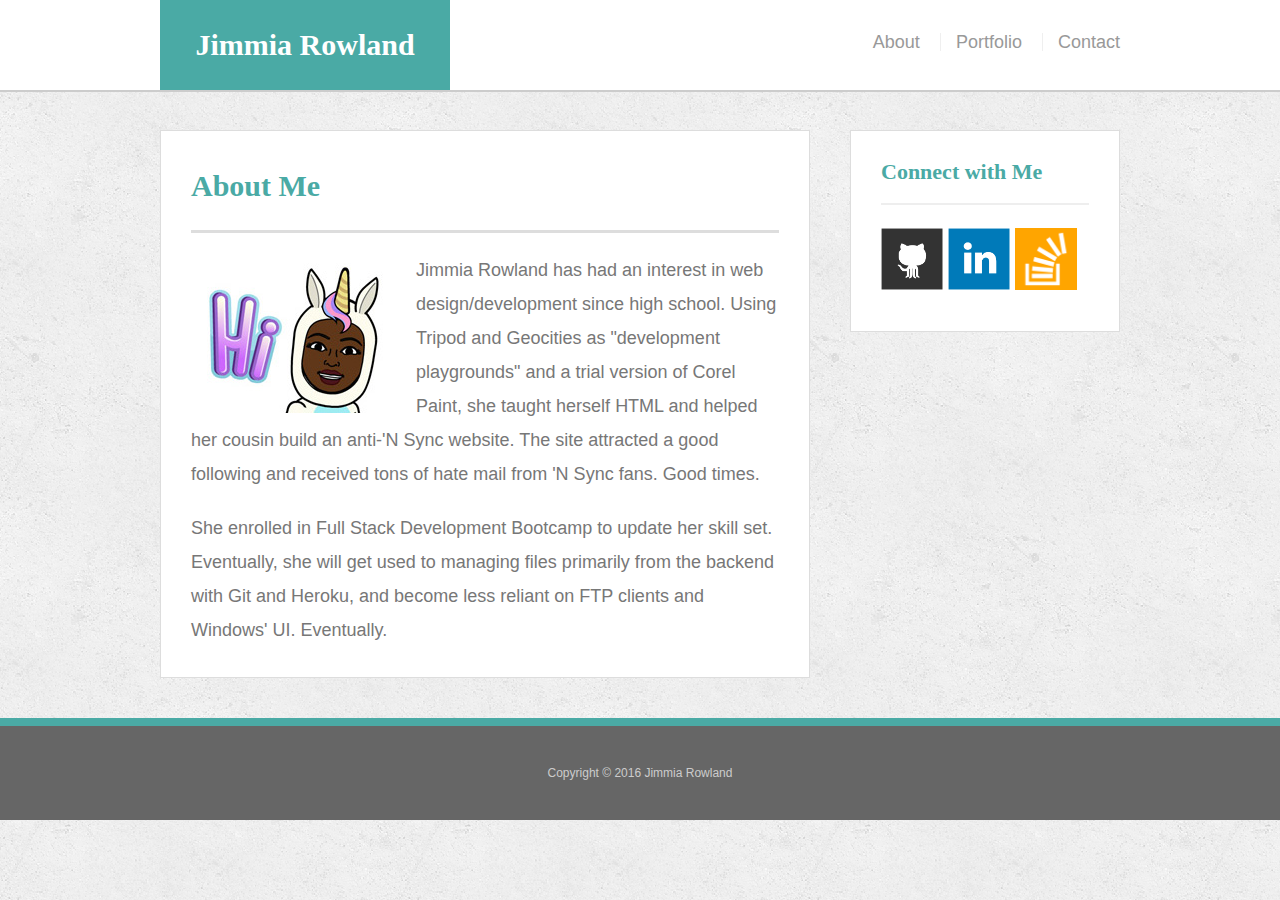
<file: index.html>
<!--  -->

<!doctype html>
<html lang="en-us">

<head>
  <meta charset="UTF-8">
  <meta name="viewport" content="width=device-width, initial-scale=1">
  <title>About | Jimmia Rowland</title>
  <link rel="stylesheet" type="text/css" href="assets/css/reset.css">
  <link rel="stylesheet" type="text/css" href="assets/css/style.css">
</head>

<body>

  <header id="masthead">
    <div class="container">
      <a href="index.html" id="logo">Jimmia Rowland</a>
      <nav>
        <a href="index.html">About</a>
        <a href="portfolio.html">Portfolio</a>
        <a href="contact.html">Contact</a>
      </nav>
    </div>
  </header>

  <div id="main-container" class="container">
    <section class="main-section">
      <h1>About Me</h1>

      <img src="assets/images/profile-pic.jpg" class="auth-image" alt="Jimmia Rowland">

      <p>Jimmia Rowland has had an interest in web design/development since high school. Using Tripod and Geocities as "development playgrounds" and a trial version of Corel Paint, she taught herself HTML and helped her cousin build an anti-'N Sync website. The site attracted a good following and received tons of hate mail from 'N Sync fans. Good times.</p>

      <p>She enrolled in Full Stack Development Bootcamp to update her skill set. Eventually, she will get used to managing files primarily from the backend with Git and Heroku, and become less reliant on FTP clients and Windows' UI. Eventually.</p>

    </section>

    <section class="sidebar">
      <div id="connect">
        <h2>Connect with Me</h2>

        <a href="https://github.com/JRowland01" target="_blank"><img src="assets/images/github-128.png" class="social" alt="GitHub" /></a>
        <a href="https://www.linkedin.com/in/jimmiarowland" target="_blank"><img src="assets/images/linkedin-128.png" class="social" alt="LinkedIn" /></a>
        <a href="http://stackoverflow.com/users/7407451/srajai" target="_blank"><img src="assets/images/stackoverflow-128.png" class="social" alt="Stack Overflow" /></a>
      </div>
    </section>
  </div>

  <footer>
    <div class="container">
      Copyright &copy; 2016 Jimmia Rowland
    </div>
  </footer>
</body>

</html>
</file>
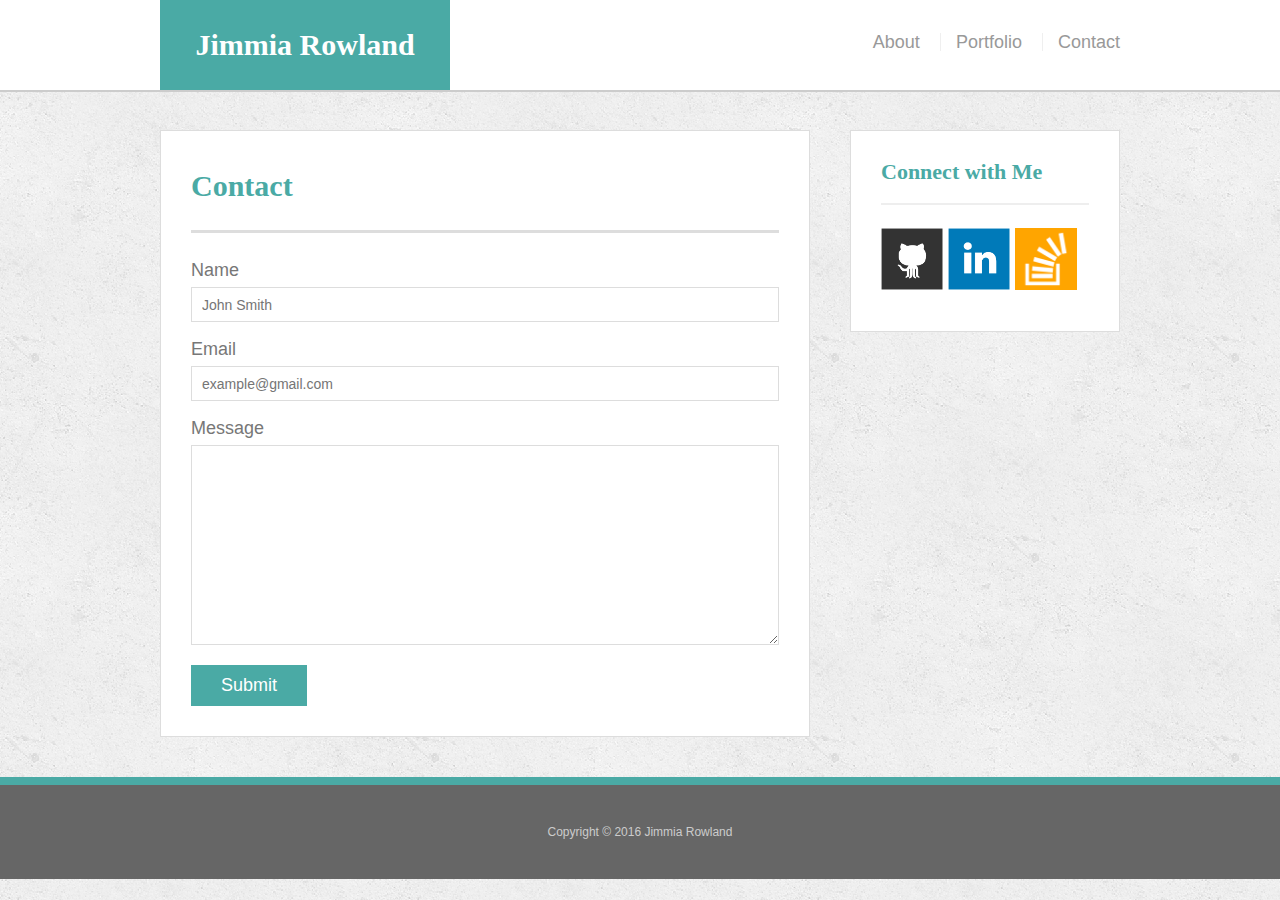
<file: contact.html>
<!doctype html>
<html lang="en-us">

<head>
  <meta charset="UTF-8">
  <meta name="viewport" content="width=device-width, initial-scale=1">
  <title>Contact | Jimmia Rowland</title>
  <link rel="stylesheet" type="text/css" href="assets/css/reset.css">
  <link rel="stylesheet" type="text/css" href="assets/css/style.css">
</head>

<body>

  <header id="masthead">
    <div class="container">
      <a href="index.html" id="logo">Jimmia Rowland</a>
      <nav>
        <a href="index.html">About</a>
        <a href="portfolio.html">Portfolio</a>
        <a href="contact.html">Contact</a>
      </nav>
    </div>
  </header>

  <div id="main-container" class="container">
    <section class="main-section">
      <h1>Contact</h1>

      <form id="contact-form">
        <ul>
          <li>
            <label for="name">Name</label>
            <input type="text" id="name" name="name" placeholder="John Smith" required="required">
          </li>
          <li>
            <label for="email">Email</label>
            <input type="email" id="email" name="email" placeholder="example@gmail.com" required="required">
          </li>
          <li>
            <label for="message">Message</label>
            <textarea id="message" name="message" required="required"></textarea>
          </li>
        </ul>
        <input type="submit">
      </form>

    </section>

    <section class="sidebar">
      <div id="connect">
        <h2>Connect with Me</h2>

        <a href="https://github.com/JRowland01" target="_blank"><img src="assets/images/github-128.png" class="social" alt="GitHub" /></a>
        <a href="https://www.linkedin.com/in/jimmiarowland" target="_blank"><img src="assets/images/linkedin-128.png" class="social" alt="LinkedIn" /></a>
        <a href="http://stackoverflow.com/users/7407451/srajai" target="_blank"><img src="assets/images/stackoverflow-128.png" class="social" alt="Stack Overflow" /></a>
      </div>
    </section>
  </div>

  <footer>
    <div class="container">
      Copyright &copy; 2016 Jimmia Rowland
    </div>
  </footer>
</body>

</html>
</file>
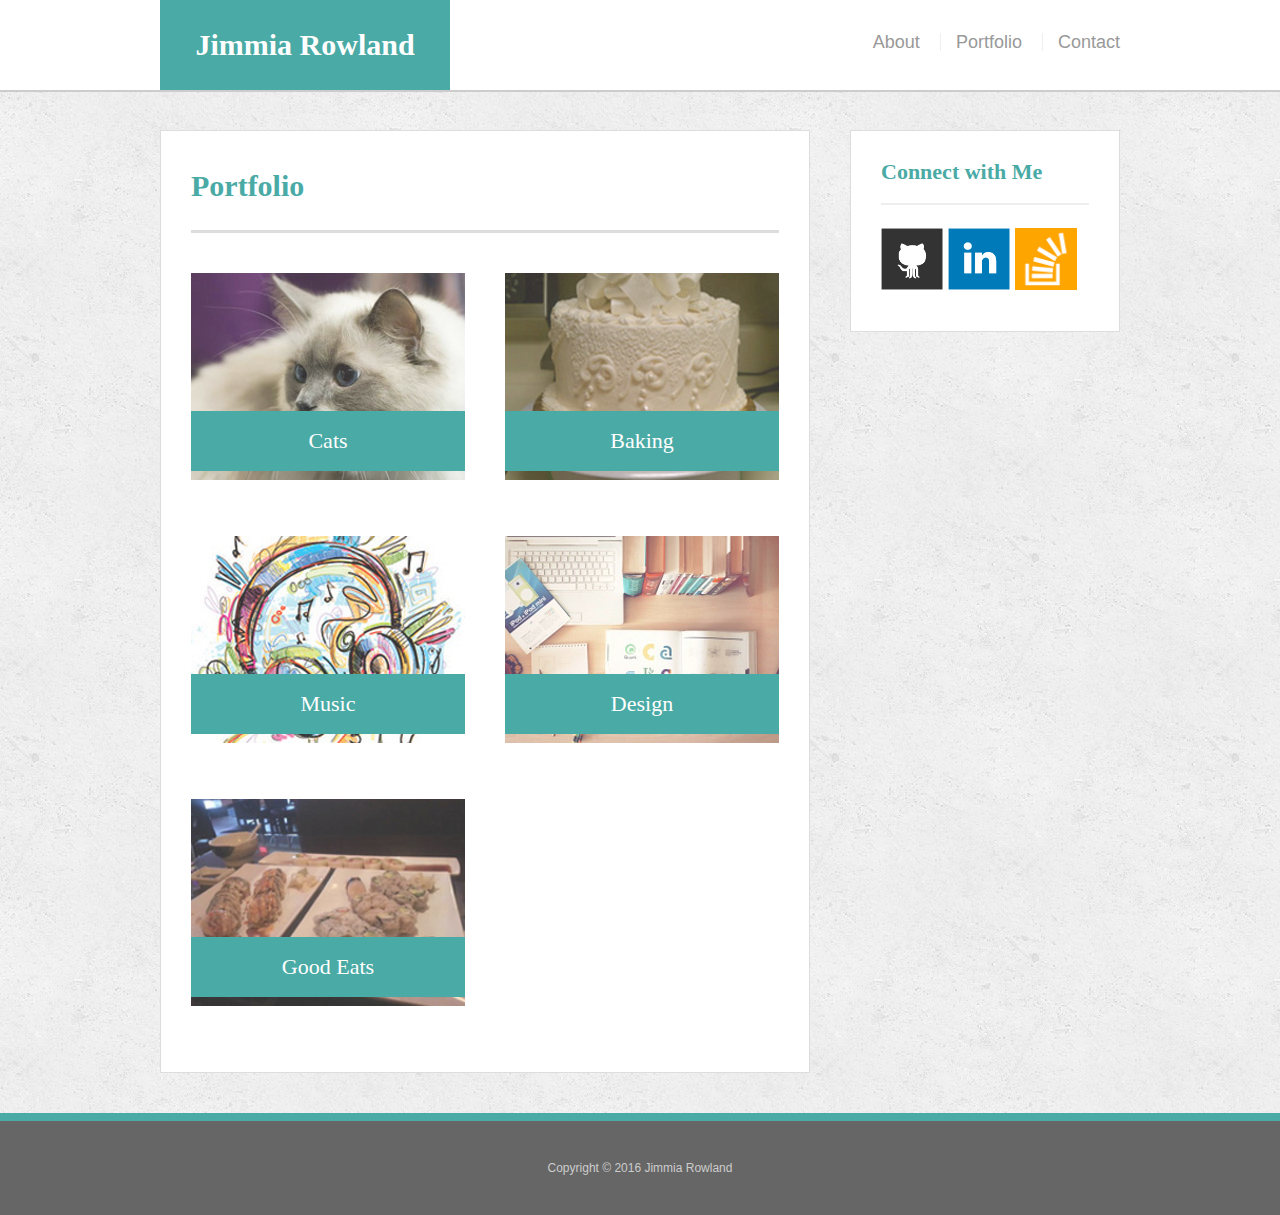
<file: portfolio.html>
<!doctype html>
<html lang="en-us">

<head>
  <meta charset="UTF-8">
  <meta name="viewport" content="width=device-width, initial-scale=1">
  <title>Portfolio | Jimmia Rowland</title>
  <link rel="stylesheet" type="text/css" href="assets/css/reset.css">
  <link rel="stylesheet" type="text/css" href="assets/css/style.css">
</head>

<body>

  <header id="masthead">
    <div class="container">
      <a href="index.html" id="logo">Jimmia Rowland</a>
      <nav>
        <a href="index.html">About</a>
        <a href="portfolio.html">Portfolio</a>
        <a href="contact.html">Contact</a>
      </nav>
    </div>
  </header>

  <div id="main-container" class="container">
    <section class="main-section">
      <h1>Portfolio</h1>

<div class="work">
        <img src="assets/images/cats.jpg" alt="cats">

        <h3>Cats</h3>
      </div>
      <div class="work">
        <img src="assets/images/cake.jpg" alt="cake">

        <h3>Baking</h3>
      </div>

      <div class="work">
        <img src="assets/images/music.jpg" alt="music">

        <h3>Music</h3>
      </div>
      <div class="work">
        <img src="assets/images/logos-pic.jpg" alt="design">

        <h3>Design</h3>
      </div>

       <div class="work">
        <img src="assets/images/sushi.jpg" alt="sushi">

        <h3>Good Eats</h3>
      </div>

      <!--<div class="work">
        <img src="assets/images/technics-q-c-640-480-1.jpg" alt="hangman">

        <h3>Hangman</h3>
      </div>
      <div class="work">
        <img src="assets/images/technics-q-c-640-480-2.jpg" alt="RPG Game">

        <h3>RPG Game</h3>
      </div>
      <div class="work">
        <img src="assets/images/technics-q-c-640-480-5.jpg" alt="Trivia Game">

        <h3>Trivia Game</h3>
      </div>
      <div class="work">
        <img src="assets/images/technics-q-c-640-480-7.jpg" alt="Rutgers Info Widget">

        <h3>Rutgers Info Widget</h3>
      </div>
      <div class="work">
        <img src="assets/images/technics-q-c-640-480-9.jpg" alt="Rock Paper Scissors">

        <h3>Rock Paper Scissors</h3>
      </div> -->

    </section>

    <section class="sidebar">
      <div id="connect">
        <h2>Connect with Me</h2>

        <a href="https://github.com/JRowland01" target="_blank"><img src="assets/images/github-128.png" class="social" alt="GitHub" /></a>
        <a href="https://www.linkedin.com/in/jimmiarowland" target="_blank"><img src="assets/images/linkedin-128.png" class="social" alt="LinkedIn" /></a>
        <a href="http://stackoverflow.com/users/7407451/srajai" target="_blank"><img src="assets/images/stackoverflow-128.png" class="social" alt="Stack Overflow" /></a>
      </div>
    </section>
  </div>

  <footer>
    <div class="container">
      Copyright &copy; 2016 Jimmia Rowland
    </div>
  </footer>
</body>

</html>
</file>
<file: assets/css/style.css>
/* The CSS below (with the exception of the HTML selector below and the media queries) is from the Homework 1 solution. */


/*The selector below revents the webpages from shifting. */
html {
  overflow-y: scroll;
}


body {
  font-family: 'Arial', 'Helvetica Neue', Helvetica, sans-serif;
  font-size: 18px;
  color: #777;
  line-height: 34px;
  background: url("../images/concrete_seamless.png");
}

* {
  box-sizing: border-box;
}


/*general*/

.container {
  clear: both;
  margin: 0 auto;
  width: 100%;
  max-width: 960px;
}

h1,
h2,
h3,
p {
  margin-bottom: 20px;
}

p:last-child {
  margin-bottom: 0;
}

h1,
h2,
h3 {
  font-family: 'Georgia', Times, Times New Roman, serif;
  color: #4aaaa5;
  font-weight: 700;
}

h1 {
  padding-bottom: 20px;
  font-size: 30px;
  line-height: 49px;
  border-bottom: 3px solid #ddd;
}

h2,
h3 {
  font-size: 22px;
}


/*header*/

#masthead {
  position: fixed;
  z-index: 99;
  margin: 0 0 30px;
  overflow: auto;
  width: 100%;
  color: #fff;
  background: #fff;
  border-bottom: 2px solid #ccc;
}

#logo {
  width: 290px;
  height: 90px;
  float: left;
  font-family: 'Georgia', Times, Times New Roman, serif;
  text-align: center;
  line-height: 90px;
  color: #fff;
  font-weight: 700;
  font-size: 30px;
  text-decoration: none;
  background: #4aaaa5;
}

nav {
  float: right;
  margin-top: 25px;
}

nav a {
  display: inline-block;
  margin-left: 15px;
  padding-left: 15px;
  color: #999;
  text-decoration: none;
  line-height: 18px;
  border-left: 1px solid #efefef;
}

nav a:first-child {
  border-left: 0 none;
}


/*footer*/

footer {
  padding: 30px 0;
  clear: both;
  color: #fff;
  color: #ccc;
  font-size: 12px;
  text-align: center;
  background: #666;
  border-top: 8px solid #4aaaa5;
 

}


/*sidebar*/

.sidebar {
  padding: 30px;
  width: 100%;
  max-width: 270px;
  float: right;
  margin-bottom: 20px;
  background: #fff;
  border: 1px solid #ddd;
}

h3,
.sidebar h2 {
  padding-bottom: 20px;
  margin-bottom: 15px;
  line-height: 22px;
  border-bottom: 2px solid #eee;
}

.social {
  width: 62px;
  height: 62px;
  margin-top: 8px;
  margin-right: 5px;
}

.social:last-child {
  margin-right: 0;
}


/*main*/

#main-container {
  padding-top: 130px;
}

.main-section {
  padding: 30px;
  margin: 0 0 40px 0;
  width: 100%;
  max-width: 650px;
  float: left;
  background: #fff;
  border: 1px solid #ddd;
}


/*portfolio page*/

.work {
  position: relative;
  width: 274px;
  overflow: auto;
  float: left;
  margin: 20px 0 25px;
}

.work:nth-child(even) {
  margin-right: 40px;
}

.work img {
  width: 100%;
  border: 0 none;
  opacity: .8;
}

.work h3 {
  position: absolute;
  bottom: 20px;
  margin-bottom: 0;
  padding: 15px;
  width: 100%;
  color: #fff;
  text-align: center;
  line-height: 30px;
  font-weight: 300;
  background: #4aaaa5;
  border-bottom: 0;
}

.auth-image {
  width: 200px;
  height: auto;
  margin-top: 10px;
  margin-right: 25px;
  float: left;
}


/*contact page*/

#contact-form ul {
  margin-bottom: 20px;
}

#contact-form li {
  margin-bottom: 10px;
}

label,
input[type=text],
input[type=email],
textarea {
  display: block;
  width: 100%;
}

input[type=text],
input[type=email],
textarea {
  height: 35px;
  padding: 0 10px;
  font-size: 14px;
  border: 1px solid #ddd;
}

textarea {
  height: 200px;
}

input[type=submit] {
  padding: 10px 30px;
  color: #fff;
  font-size: 18px;
  cursor: pointer;
  background: #4aaaa5;
  border: 0 none;
}

/* Media Queries */
@media screen and (max-width: 980px) {

.container{
  width:100%;
}

.main-section{
  width:60%;
  margin-top:5px;

}

.sidebar{
  width:30%;
  margin:5px 0 0 10px;
}

}

@media screen and (max-width: 768px) {

.container{
  width:100%;
}

.main-section{
  width:60%;
  margin-top:5px;

}

.sidebar{
  width:100%;
  margin:5px 0 0 10px;
}

}


@media screen and (max-width: 640px) {
 
  #masthead{
    position:static;
  }

  .main-section{
  width:100%;
  margin-top: -130px;
   }

  .sidebar{
  width:100%;
  float:left;
  margin:0 0 30px 0;
  }

  nav{
    float:left;
  }

  img{
  width:100%;
  }
}
</file>
